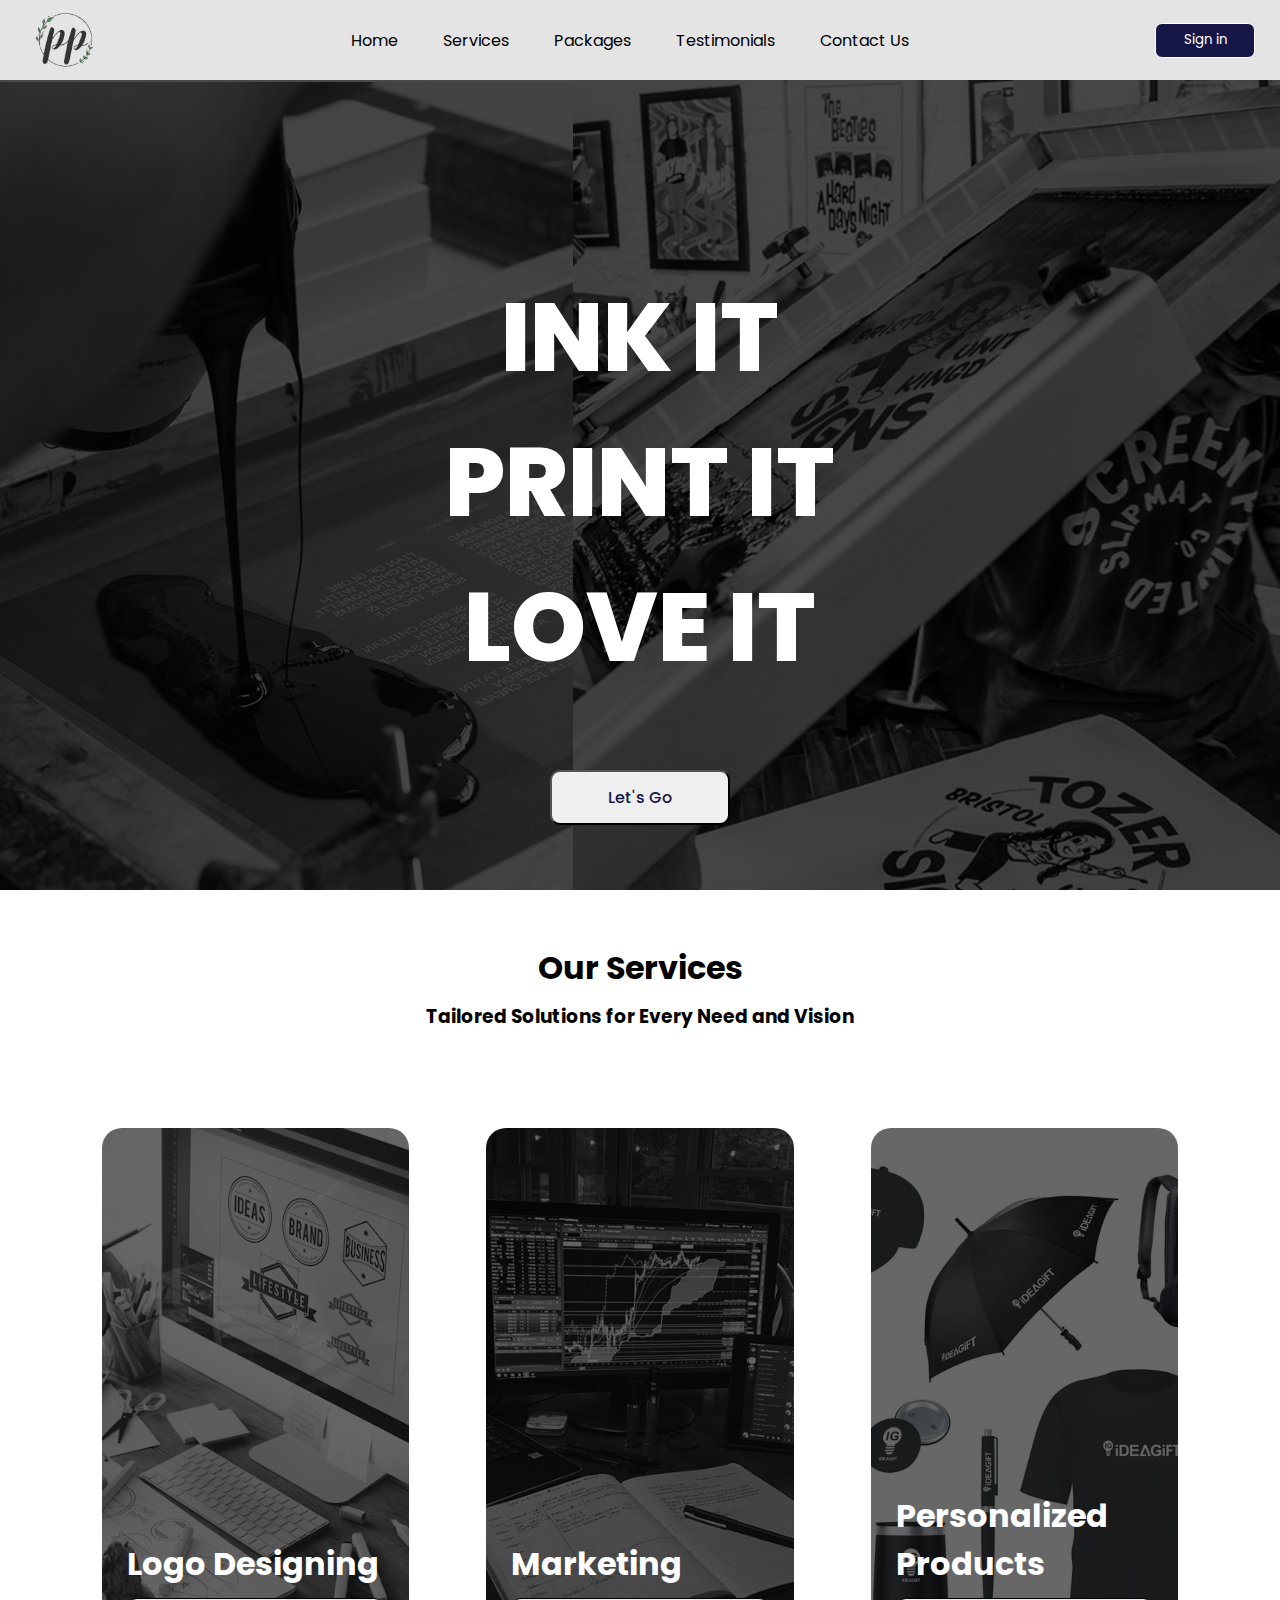
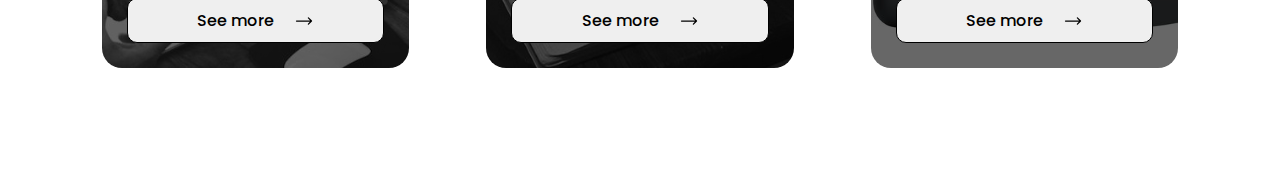
<file: index.html>
<!DOCTYPE html>
<html lang="en">
  <head>
    <meta charset="UTF-8" />
    <meta name="viewport" content="width=device-width, initial-scale=1.0" />
    <title>PaperPrint | Home</title>
    <link rel="stylesheet" href="css/styles.css" />
  </head>
  <body>
    <nav>
      <img src="src/images/PaperPrintLogo.png" alt="" class="logo-img" />

      <ul class="nav-links">
        <li class="nav-link-item"><a href="">Home</a></li>
        <li class="nav-link-item"><a href="">Services</a></li>
        <li class="nav-link-item"><a href="">Packages</a></li>
        <li class="nav-link-item"><a href="">Testimonials</a></li>
        <li class="nav-link-item"><a href="">Contact Us</a></li>
      </ul>

      <button class="nav-btn">Sign in</button>
    </nav>
    <main>
      <section id="Hero" class="hero">
        <div class="hero-titles">
          <h1>Ink it</h1>
          <h1>Print it</h1>
          <h1>Love it</h1>
        </div>

        <button class="hero-btn">Let's Go</button>
      </section>

      <section id="Services" class="services">
        <div class="services-header">
            <h2 class="services-title">Our Services</h2>
            <h3 class="services-subtitle">Tailored Solutions for Every Need and Vision</h3>
        </div>

        <div class="card-container">
          <div class="card-item card-item-1">
            <h3 class="card-title">Logo Designing</h3>
            <button class="see-more-btn">See more 
                <svg xmlns="http://www.w3.org/2000/svg" fill="none" viewBox="0 0 24 24" stroke-width="1.5" stroke="currentColor" class="size-6">
                    <path stroke-linecap="round" stroke-linejoin="round" d="M17.25 8.25 21 12m0 0-3.75 3.75M21 12H3" />
                  </svg>                  
            </button>
          </div>
          <div class="card-item card-item-2">
            <h3 class="card-title">Marketing</h3>
            <button class="see-more-btn">See more
                <svg xmlns="http://www.w3.org/2000/svg" fill="none" viewBox="0 0 24 24" stroke-width="1.5" stroke="currentColor" class="size-6">
                    <path stroke-linecap="round" stroke-linejoin="round" d="M17.25 8.25 21 12m0 0-3.75 3.75M21 12H3" />
                  </svg>                  
            </button>
          </div>
          <div class="card-item card-item-3">
            <h3 class="card-title">Personalized Products</h3>
            <button class="see-more-btn">See more
                <svg xmlns="http://www.w3.org/2000/svg" fill="none" viewBox="0 0 24 24" stroke-width="1.5" stroke="currentColor" class="size-6">
                    <path stroke-linecap="round" stroke-linejoin="round" d="M17.25 8.25 21 12m0 0-3.75 3.75M21 12H3" />
                  </svg>                  
            </button>
          </div>
        </div>
      </section>
    </main>
    <footer></footer>
  </body>
</html>
</file>
<file: css/styles.css>
@import url("https://fonts.googleapis.com/css2?family=Poppins:ital,wght@0,100;0,200;0,300;0,400;0,500;0,600;0,700;0,800;0,900;1,100;1,200;1,300;1,400;1,500;1,600;1,700;1,800;1,900&display=swap");

* {
  margin: 0;
  padding: 0;
  box-sizing: border-box;
  font-family: poppins;
}

nav {
  display: flex;
  justify-content: space-between;
  padding-left: 25px;
  padding-right: 25px;
  width: 100%;
  background-color: rgb(228, 228, 228);
}

.logo-img {
  width: 80px;
  height: 80px;
}

.nav-links {
  display: flex;
  align-items: center;
  gap: 25px;
  list-style: none;
}

.nav-link-item {
  text-decoration: none;
  padding: 10px;
  transition: all 0.5s ease-in-out;
  border-radius: 10px;
}

.nav-link-item:hover {
  background-color: #c4c1c1;
}

.nav-link-item a {
  text-decoration: none;
  color: black;
}

.nav-btn {
  align-self: center;
  width: 100px;
  height: 35px;
  border: 1px solid white;
  background-color: #171747;
  border-radius: 7px;
  color: white;
  padding: 5px;
  transition: all 0.5s ease-in-out;
}

.nav-btn:hover {
  background-color: white;
  color: #171747;
  border: 1px solid #171747;
}

.hero {
  width: 100%;
  height: 90vh;
  display: flex;
  flex-direction: column;
  justify-content: center;
  align-items: center;
  background: url(../src/images/hero-bg.png) rgba(0, 0, 0, 0.712);
  background-blend-mode: multiply;
}

.hero-titles {
  display: flex;
  flex-direction: column;
  align-items: center;
  justify-content: center;
  width: 100%;
  height: 75vh;
}

.hero-titles h1 {
  font-size: 6rem;
  font-weight: 800;
  text-transform: uppercase;
  color: white;
}

.hero-btn {
  width: 180px;
  height: 55px;
  margin-top: -50px;
  border-radius: 10px;
  font-weight: 500;
  font-size: 1rem;
  color: #171747;
}

.services{
    width: 100%;
    height: 100vh;
    padding: 25px;
    display: flex;
    flex-direction: column;
    justify-content: space-evenly;
    align-items: center;
}

.services-header{
    text-align: center;
    display: flex;
    flex-direction: column;
    gap: 10px;
}

.services-title{
    font-size: 2rem;
}

.card-container{
    width: 100%;
    height: 75vh;
    display: flex;
    flex-direction: row;
    align-items: center;
    justify-content: space-evenly;
}

.card-item{
    width: 25%;
    height: 80%;
    border-radius: 20px;
    transition: all .7s ease-in-out;
    display: flex;
    flex-direction: column;
    align-items: flex-start;
    justify-content: flex-end;
    padding: 25px;
}

.card-item-1{
    background: url(../src/images/services-1.png), rgba(0, 0, 0, 0.596);
    background-blend-mode: multiply;
    background-size: cover;
    background-position: center;
    background-repeat: no-repeat;
}

.card-item-1:hover{
    background: url(../src/images/services-1.png),rgba(0, 0, 0, 0.596);
    background-blend-mode: multiply;
}

.card-item-2{
    background: url(../src/images/services-2.png), rgba(0, 0, 0, 0.596);
    background-blend-mode: multiply;
    background-size: cover;
    background-position: center;
    background-repeat: no-repeat;
}

.card-item-2:hover{
    background: url(../src/images/services-2.png),rgba(0, 0, 0, 0.596);
    background-blend-mode: multiply;
}

.card-item-3{
    background: url(../src/images/services-3.jpeg), rgba(0, 0, 0, 0.596);
    background-blend-mode: multiply;
    background-size: cover;
    background-position: center;
    background-repeat: no-repeat;
}

.card-item-3:hover{
    background: url(../src/images/services-3.jpeg), rgba(0, 0, 0, 0.596);
    background-blend-mode: multiply;
    background-repeat: no-repeat;
}

.card-title{
    font-size: 2rem;
    color: white;
}

.see-more-btn{
    margin-top: 10px;
    width: 100%;
    height: 45px;
    border-radius: 10px;
    font-size: 1rem;
    display: flex;
    align-items: center;
    justify-content: center;  
    gap: 20px;
    font-weight: 500;
    border: 1px solid black;
    transition: all .5s ease-in-out;
}

.see-more-btn:hover{
    background-color: #171747;
    color: white;
    border: 1px solid #171747  ;
}

.size-6{
    width: 20px;
}
</file>
